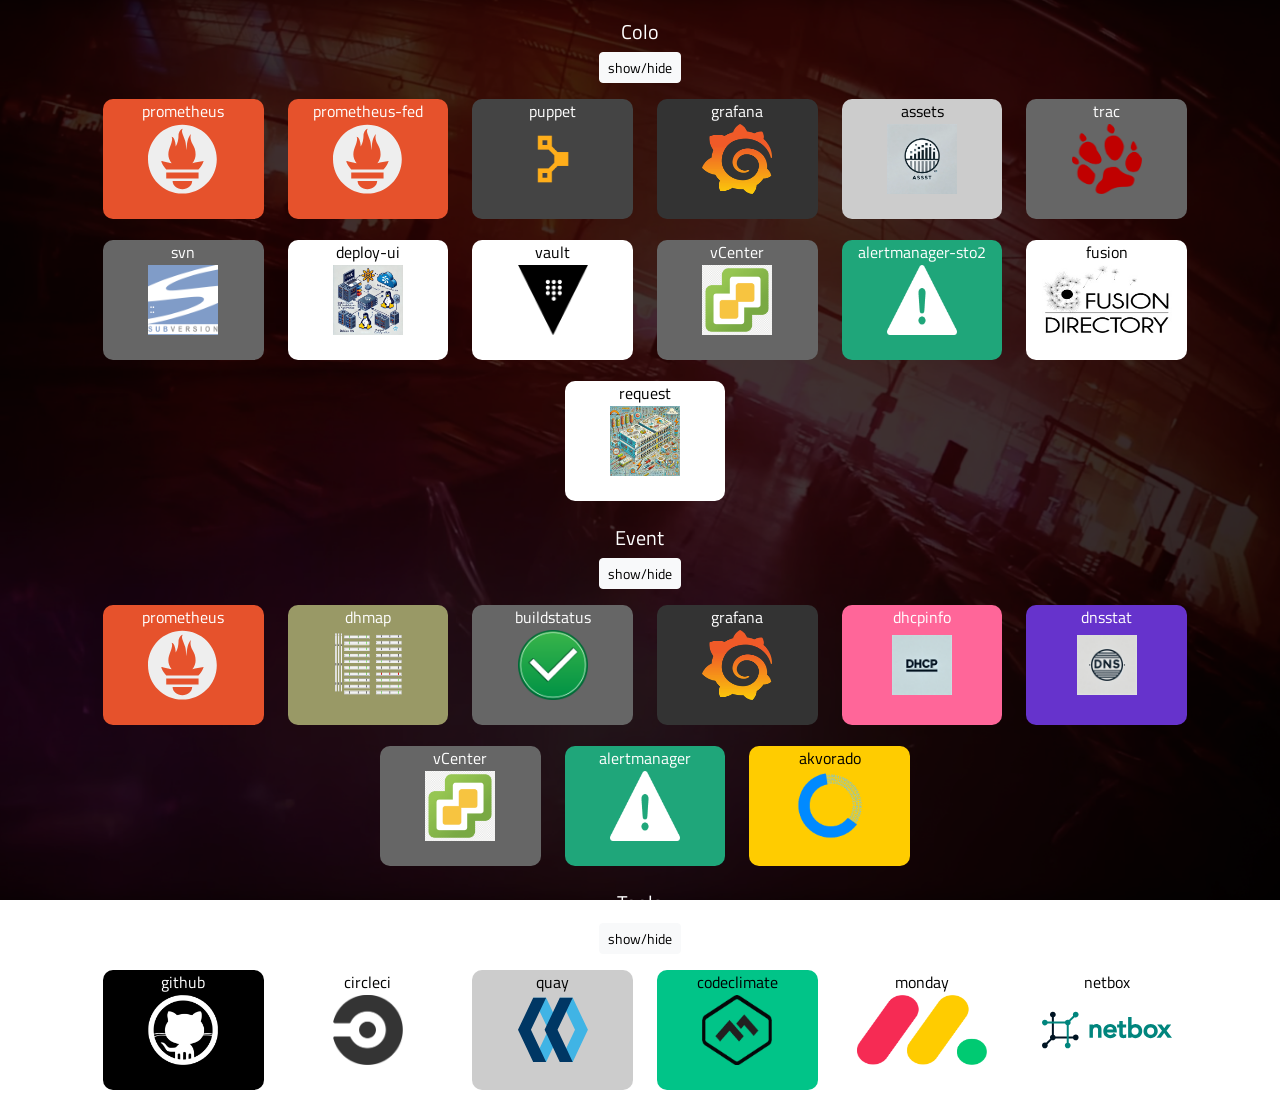
<file: index.html>
<!DOCTYPE html>
<html lang="en">
  <head>
    <meta charset="utf-8">
    <meta http-equiv="X-UA-Compatible" content="IE=edge">
    <meta name="viewport" content="width=device-width, initial-scale=1">

    <link rel="icon" type="image/x-icon" href="favicon.ico">

    <title>pURLtal</title>

    <!-- CSS -->
    <link href="static/css/bootstrap.min.css" rel="stylesheet">
    <link href="static/css/style.css" rel="stylesheet">

    <!-- Fonts -->
    <link href="https://fonts.googleapis.com/css?family=Titillium+Web" rel="stylesheet">

    <!-- Scripts -->
    <script src="static/js/jquery.min.js"></script>
    <script src="static/js/tether.min.js"></script>
    <script src="static/js/bootstrap.min.js"></script>
  </head>

  <body>

    <div id="portal-root"></div>

    <script>
      var data = {
        "Event": {
          "Monitoring": [
            { "name": "prometheus",    "link": "https://prometheus.event.dreamhack.se/graph" },
            { "name": "dhmap",         "link": "https://status.event.dreamhack.se/dhmap/dhmon.html" },
            { "name": "buildstatus",   "link": "https://status.event.dreamhack.se/webmon/buildstatus.html" },
            { "name": "grafana",       "link": "https://grafana.event.dreamhack.se" },
            { "name": "dhcpinfo",      "link": "https://dhcpinfo.event.dreamhack.se" },
            { "name": "dnsstat",       "link": "https://dnsstat.event.dreamhack.se" },
            { "name": "vCenter",       "link": "https://vc.event.dreamhack.se" },
            { "name": "alertmanager",  "link": "https://alertmanager.event.dreamhack.se" },
            { "name": "akvorado",       "link": "https://akvorado.event.dreamhack.se" }
          ]
        },
        "Colo": {
          "Monitoring": [
            { "name": "prometheus",        "link": "https://prom.tech.dreamhack.se" },
            { "name": "prometheus-fed",    "link": "https://prom-fed.tech.dreamhack.se" },
            { "name": "puppet",            "link": "https://puppetboard.tech.dreamhack.se" },
            { "name": "grafana",           "link": "https://grafana.tech.dreamhack.se" },
            { "name": "assets",            "link": "https://assets.tech.dreamhack.se" },
            { "name": "trac",              "link": "https://doc.tech.dreamhack.se/trac" },
            { "name": "svn",               "link": "https://doc.tech.dreamhack.se/svn" },
            { "name": "deploy-ui",         "link": "https://deploy-ui.tech.dreamhack.se" },
            { "name": "vault",             "link": "https://vault.tech.dreamhack.se" },
            { "name": "vCenter",           "link": "https://vc.tech.dreamhack.se" },
            { "name": "alertmanager-sto2", "link": "https://alert-sto2.tech.dreamhack.se" },
            { "name": "fusion",            "link": "https://fusion.tech.dreamhack.se" },
            { "name": "request",           "link": "https://request.tech.dreamhack.se/" }
          ]
        },
        "Tools": {
          "tools": [
            { "name": "github",      "link": "https://github.com/dhtech" },
            { "name": "circleci",    "link": "https://circleci.com/gh/dhtech" },
            { "name": "quay",        "link": "https://quay.io/organization/dhtech" },
            { "name": "codeclimate", "link": "https://codeclimate.com" },
            { "name": "monday",      "link": "https://eslfaceitgroup.monday.com/" },
            { "name": "netbox",      "link": "https://netbox.tech.dreamhack.se" }
          ]
        }
      };

      var localStorageKey = "app_state";

      var default_state = {};
      Object.keys(data).forEach(function(k) { default_state[k] = true; });

      var saved_state = localStorage.getItem(localStorageKey);
      var state = saved_state ? JSON.parse(saved_state) : default_state;

      function toggleCircle(circle, is_displayed) {
        if (is_displayed) {
          $('.' + circle).show();
          state[circle] = true;
        } else {
          $('.' + circle).hide();
          state[circle] = false;
        }
        localStorage.setItem(localStorageKey, JSON.stringify(state));
      }

      function buildPortal() {
        var root = $('#portal-root');
        var categories = Object.keys(data).sort();

        categories.forEach(function(kategori) {
          var subcategories = Object.keys(data[kategori]).sort();
          var links = [];
          subcategories.forEach(function(sub) {
            data[kategori][sub].forEach(function(lank) {
              links.push(lank);
            });
          });

          var hidden = state[kategori] === false;
          var linkHtml = links.map(function(lank) {
            return '<div id="menu" class="' + kategori + ' col-sm-2"' + (hidden ? ' style="display:none"' : '') + '>' +
              '<a class="' + lank.name + '" href="' + lank.link + '" alt="' + lank.name + '">' + lank.name + '</a>' +
              '</div>';
          }).join('');

          var section =
            '<div class="row">' +
              '<div class="container portal-container">' +
                '<h3 class="portal-kategori text-center">' + kategori + '</h3>' +
                '<center><button type="button" class="btn btn-sm btn-light" data-circle="' + kategori + '">show/hide</button></center>' +
                '<div class="row justify-content-center">' + linkHtml + '</div>' +
              '</div>' +
            '</div>';

          root.append(section);
        });
      }

      $(function() {
        buildPortal();

        $('.btn').on('click', function() {
          var circle = $(this).attr('data-circle');
          toggleCircle(circle, !state[circle]);
        });
      });
    </script>

  </body>
</html>
</file>
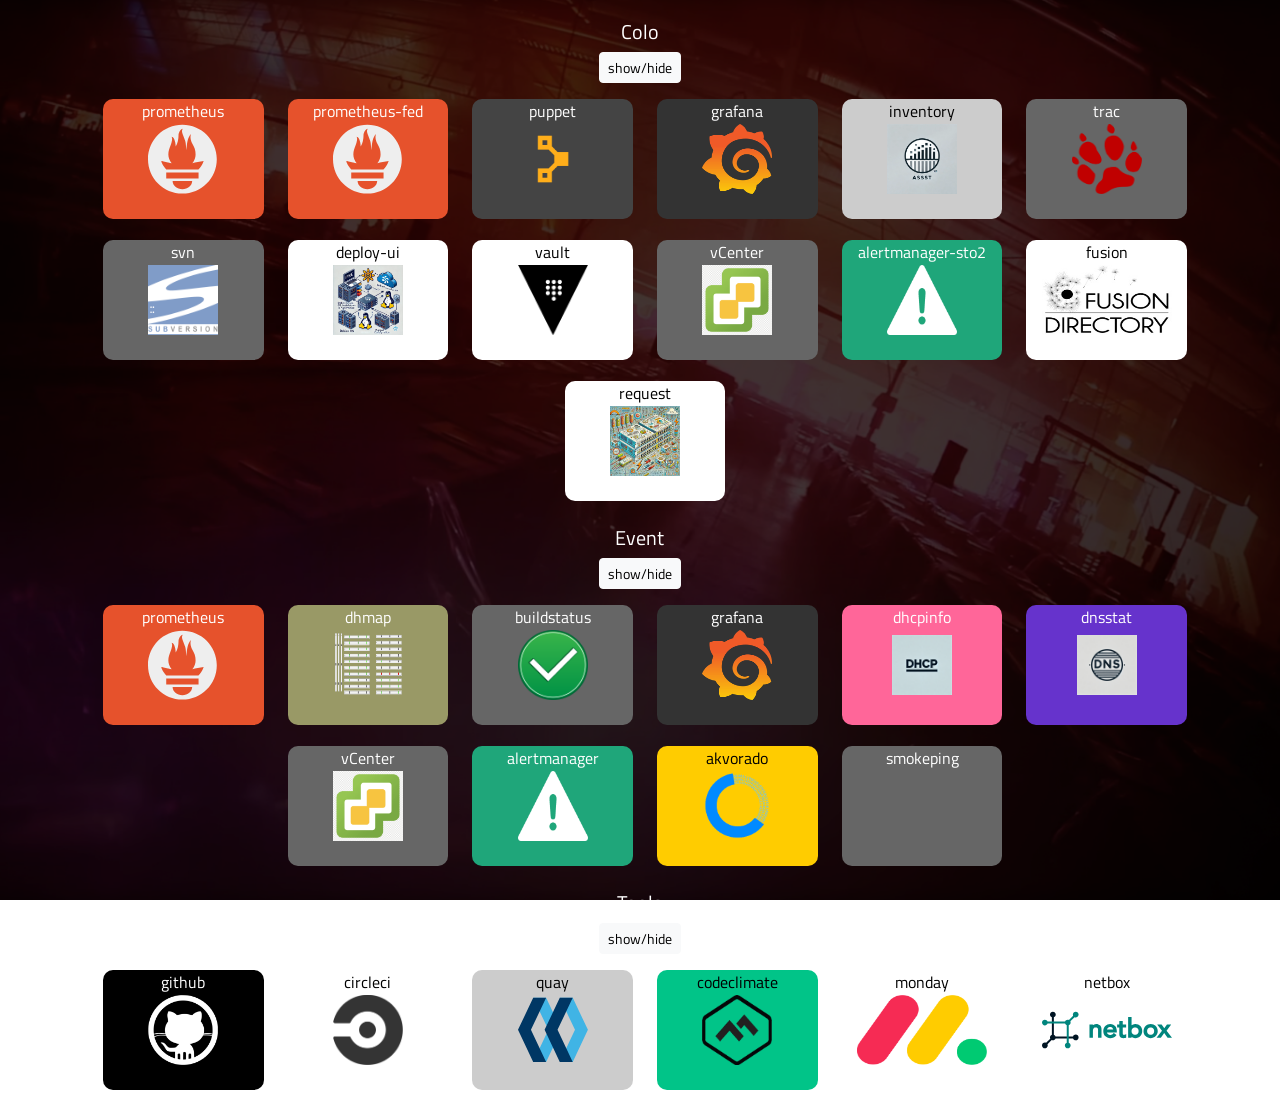
<file: docs/index.html>
<!DOCTYPE html>
<html lang="en">
  <head>
    <meta charset="utf-8">
    <meta http-equiv="X-UA-Compatible" content="IE=edge">
    <meta name="viewport" content="width=device-width, initial-scale=1">

    <link rel="icon" type="image/x-icon" href="favicon.ico">

    <title>pURLtal</title>

    <!-- CSS -->
    <link href="static/css/bootstrap.min.css" rel="stylesheet">
    <link href="static/css/style.css" rel="stylesheet">

    <!-- Fonts -->
    <link href="https://fonts.googleapis.com/css?family=Titillium+Web" rel="stylesheet">

    <!-- Scripts -->
    <script src="static/js/jquery.min.js"></script>
    <script src="static/js/tether.min.js"></script>
    <script src="static/js/bootstrap.min.js"></script>
  </head>

  <body>

    <div id="portal-root"></div>

    <script>
      var data = {
        "Event": {
          "Monitoring": [
            { "name": "prometheus",    "link": "https://prometheus.event.dreamhack.se/graph" },
            { "name": "dhmap",         "link": "https://status.event.dreamhack.se/dhmap/dhmon.html" },
            { "name": "buildstatus",   "link": "https://status.event.dreamhack.se/webmon/buildstatus.html" },
            { "name": "grafana",       "link": "https://grafana.event.dreamhack.se" },
            { "name": "dhcpinfo",      "link": "https://dhcpinfo.event.dreamhack.se" },
            { "name": "dnsstat",       "link": "https://dnsstat.event.dreamhack.se" },
            { "name": "vCenter",       "link": "https://vc.event.dreamhack.se" },
            { "name": "alertmanager",  "link": "https://alertmanager.event.dreamhack.se" },
            { "name": "akvorado",      "link": "https://akvorado.event.dreamhack.se" },
            { "name": "smokeping",     "link": "http://smokeping.event.dreamhack.se/smokeping/smokeping.fcgi.dist" }
          ]
        },
        "Colo": {
          "Monitoring": [
            { "name": "prometheus",        "link": "https://prom.tech.dreamhack.se" },
            { "name": "prometheus-fed",    "link": "https://prom-fed.tech.dreamhack.se" },
            { "name": "puppet",            "link": "https://puppetboard.tech.dreamhack.se" },
            { "name": "grafana",           "link": "https://grafana.tech.dreamhack.se" },
            { "name": "inventory",         "link": "https://inventory.esl.gl/" },
            { "name": "trac",              "link": "https://doc.tech.dreamhack.se/trac" },
            { "name": "svn",               "link": "https://doc.tech.dreamhack.se/svn" },
            { "name": "deploy-ui",         "link": "https://deploy-ui.tech.dreamhack.se" },
            { "name": "vault",             "link": "https://vault.tech.dreamhack.se" },
            { "name": "vCenter",           "link": "https://vc.tech.dreamhack.se" },
            { "name": "alertmanager-sto2", "link": "https://alert-sto2.tech.dreamhack.se" },
            { "name": "fusion",            "link": "https://fusion.tech.dreamhack.se" },
            { "name": "request",           "link": "https://request.tech.dreamhack.se/" }
          ]
        },
        "Tools": {
          "tools": [
            { "name": "github",      "link": "https://github.com/dhtech" },
            { "name": "circleci",    "link": "https://circleci.com/gh/dhtech" },
            { "name": "quay",        "link": "https://quay.io/organization/dhtech" },
            { "name": "codeclimate", "link": "https://codeclimate.com" },
            { "name": "monday",      "link": "https://eslfaceitgroup.monday.com/" },
            { "name": "netbox",      "link": "https://netbox.tech.dreamhack.se" }
          ]
        }
      };

      var localStorageKey = "app_state";

      var default_state = {};
      Object.keys(data).forEach(function(k) { default_state[k] = true; });

      var saved_state = localStorage.getItem(localStorageKey);
      var state = saved_state ? JSON.parse(saved_state) : default_state;

      function toggleCircle(circle, is_displayed) {
        if (is_displayed) {
          $('.' + circle).show();
          state[circle] = true;
        } else {
          $('.' + circle).hide();
          state[circle] = false;
        }
        localStorage.setItem(localStorageKey, JSON.stringify(state));
      }

      function buildPortal() {
        var root = $('#portal-root');
        var categories = Object.keys(data).sort();

        categories.forEach(function(kategori) {
          var subcategories = Object.keys(data[kategori]).sort();
          var links = [];
          subcategories.forEach(function(sub) {
            data[kategori][sub].forEach(function(lank) {
              links.push(lank);
            });
          });

          var hidden = state[kategori] === false;
          var linkHtml = links.map(function(lank) {
            return '<div id="menu" class="' + kategori + ' col-sm-2"' + (hidden ? ' style="display:none"' : '') + '>' +
              '<a class="' + lank.name + '" href="' + lank.link + '" alt="' + lank.name + '">' + lank.name + '</a>' +
              '</div>';
          }).join('');

          var section =
            '<div class="row">' +
              '<div class="container portal-container">' +
                '<h3 class="portal-kategori text-center">' + kategori + '</h3>' +
                '<center><button type="button" class="btn btn-sm btn-light" data-circle="' + kategori + '">show/hide</button></center>' +
                '<div class="row justify-content-center">' + linkHtml + '</div>' +
              '</div>' +
            '</div>';

          root.append(section);
        });
      }

      $(function() {
        buildPortal();

        $('.btn').on('click', function() {
          var circle = $(this).attr('data-circle');
          toggleCircle(circle, !state[circle]);
        });
      });
    </script>

  </body>
</html>
</file>
<file: static/css/style.css>
body{
  font-family: 'Titillium Web', sans-serif;
  background: url("../img/background.png") no-repeat center center fixed;
  background-size: cover;
  color: #fff;
  overflow-y:  scroll;
  overflow-x: hidden;
}

.portal-kategori {
    font-size: 20px;
    padding-top: 20px;
}

.portal-container {
  width: 85%;
}

#menu {
  float: left;
  margin-top: 1%;
}

#menu a {
  float: left;
  border-radius: 10px;
  display: block;
  color: #fff;
  text-decoration: none;
  text-align:center;
  width:100%;
  margin:5px;
  -webkit-box-sizing: border-box; /* Safari/Chrome, other WebKit */
  -moz-box-sizing: border-box;    /* Firefox, other Gecko */
  box-sizing: border-box;         /* Opera/IE 8+ */
  height: 120px;
  min-width: 100%;
  background-color: #666;
}
#menu .grafana{
  background: #333 url('../img/grafana-logo-15BA0AFA8A-seeklogo.com.png') no-repeat center center;
  background-size: 70px 70px;
}
#menu .prometheus{
  background: #e6522c url('../img/prometheus_logo_grey.svg') no-repeat center center;
  background-size: 70px 70px;
}
#menu .prometheus-fed{
  background: #e6522c url('../img/prometheus_logo_grey.svg') no-repeat center center;
  background-size: 70px 70px;
}
#menu .alertmanager{
  background: #1fa67a url('../img/alertmanager.png') no-repeat center center;
  background-size: 70px 70px;
}
#menu .alertmanager-sto2{
  background: #1fa67a url('../img/alertmanager.png') no-repeat center center;
  background-size: 70px 70px;
}
#menu a.dhmap {
  background: #999966 url('../img/dhmap.png') no-repeat center center;
  background-size: 70px 70px;
}
#menu a.trac {
  background: #666 url('../img/trac-2-logo-png-transparent.png') no-repeat center center;
  background-size: 70px 70px;
}
#menu a.svn {
  background: #666 url('../img/subversion.png') no-repeat center center;
  background-size: 70px 70px;
}
#menu a.buildstatus {
  background: #666 url('../img/green-checkmark.png') no-repeat center center;
  background-size: 70px 70px;
}
#menu a.dhcpinfo{
  background: #f69 url('../img/dhcp.png') no-repeat center center;
  background-size: 60px 60px;
}
#menu a.puppet{
  background: #444 url('../img/puppet-4309c63760.png') no-repeat center center;
  background-size: 90px 90px;
}
#menu a.dnsstat{
  background: #63c url('../img/dns.png') no-repeat center center;
  background-size: 60px 60px;
}
#menu a.akvorado{
  background: #fc0 url('../img/akvorado.png') no-repeat center center;
  background-size: 70px 70px;
  color: #000;
}
#menu a.assets{
  background: #ccc url('../img/assets.png') no-repeat center center;
  background-size: 70px 70px;
  color: #000;
}
#menu a.github{
  background: #000 url('../img/github.png') no-repeat center center;
  background-size: 70px 70px;
  color: #fff;
}
#menu a.circleci{
  background: #fff url('../img/circleci-logo.png') no-repeat center center;
  background-size: 70px 70px;
  color: #000;
}
#menu a.quay{
  background: #ccc url('../img/quay.svg') no-repeat center center;
  background-size: 70px 70px;
  color: #000;
}
#menu a.codeclimate{
  background: #01c488 url('../img/climate.png') no-repeat center center;
  background-size: 70px 70px;
  color: #000;
}
#menu a.monday{
  background: #fff url('../img/monday.png') no-repeat center center;
  background-size: 130px 70px;
  color: #000;
}
#menu a.vault{
  background: #fff url('../img/vault.png') no-repeat center center;
  background-size: 70px 70px;
  color: #000;
}
#menu a.vCenter{
  background: #666 url('../img/vsphere.png') no-repeat center center;
  background-size: 70px 70px;
  color: #fff;
}
#menu a.deploy-ui{
  background: #fff url('../img/logo-deploy.jpeg') no-repeat center center;
  background-size: 70px 70px;
  color: #000;
}
#menu a.fusion{
  background: #fff url('../img/fusiondirectory-logo-437090691.jpg') no-repeat center center;
  background-size: 130px 70px;
  color: #000;
}
#menu a.request{
  background: #fff url('../img/request.jpeg') no-repeat center center;
  background-size: 70px 70px;
  color: #000;
}
#menu a.netbox{
  background: #fff url('../img/netbox_logo.svg') no-repeat center center;
  background-size: 130px 70px;
  color: #000;
}

/* CSS3 Effects */
#menu  a {
  -webkit-transition: all 0.1s linear;
  -moz-transition: all 0.1s linear;
  -o-transition: all 0.1s linear;
  -ms-transition: all 0.1s linear;
  transition: all 0.1s linear;
}
#menu  a:hover {
  -webkit-transform: scale(0.98,0.98);
  -moz-transform: scale(0.98,0.98);
  -o-transform: scale(0.98,0.98);
  -ms-transform: scale(0.98,0.98);
  transform: scale(0.98,0.98);
}

#menu a.disabled {
  -webkit-filter: grayscale(100%);
  cursor: default;
  pointer-events: none;
}
#menu  a.disabled:hover {
  -webkit-transform: none;
  -moz-transform: none;
  -o-transform: none;
  -ms-transform: none;
  transform: none;
}
</file>
<file: docs/static/css/style.css>
body{
  font-family: 'Titillium Web', sans-serif;
  background: url("../img/background.png") no-repeat center center fixed;
  background-size: cover;
  color: #fff;
  overflow-y:  scroll;
  overflow-x: hidden;
}

.portal-kategori {
    font-size: 20px;
    padding-top: 20px;
}

.portal-container {
  width: 85%;
}

#menu {
  float: left;
  margin-top: 1%;
}

#menu a {
  float: left;
  border-radius: 10px;
  display: block;
  color: #fff;
  text-decoration: none;
  text-align:center;
  width:100%;
  margin:5px;
  -webkit-box-sizing: border-box; /* Safari/Chrome, other WebKit */
  -moz-box-sizing: border-box;    /* Firefox, other Gecko */
  box-sizing: border-box;         /* Opera/IE 8+ */
  height: 120px;
  min-width: 100%;
  background-color: #666;
}
#menu .grafana{
  background: #333 url('../img/grafana-logo-15BA0AFA8A-seeklogo.com.png') no-repeat center center;
  background-size: 70px 70px;
}
#menu .prometheus{
  background: #e6522c url('../img/prometheus_logo_grey.svg') no-repeat center center;
  background-size: 70px 70px;
}
#menu .prometheus-fed{
  background: #e6522c url('../img/prometheus_logo_grey.svg') no-repeat center center;
  background-size: 70px 70px;
}
#menu .alertmanager{
  background: #1fa67a url('../img/alertmanager.png') no-repeat center center;
  background-size: 70px 70px;
}
#menu .alertmanager-sto2{
  background: #1fa67a url('../img/alertmanager.png') no-repeat center center;
  background-size: 70px 70px;
}
#menu a.dhmap {
  background: #999966 url('../img/dhmap.png') no-repeat center center;
  background-size: 70px 70px;
}
#menu a.trac {
  background: #666 url('../img/trac-2-logo-png-transparent.png') no-repeat center center;
  background-size: 70px 70px;
}
#menu a.svn {
  background: #666 url('../img/subversion.png') no-repeat center center;
  background-size: 70px 70px;
}
#menu a.buildstatus {
  background: #666 url('../img/green-checkmark.png') no-repeat center center;
  background-size: 70px 70px;
}
#menu a.dhcpinfo{
  background: #f69 url('../img/dhcp.png') no-repeat center center;
  background-size: 60px 60px;
}
#menu a.puppet{
  background: #444 url('../img/puppet-4309c63760.png') no-repeat center center;
  background-size: 90px 90px;
}
#menu a.dnsstat{
  background: #63c url('../img/dns.png') no-repeat center center;
  background-size: 60px 60px;
}
#menu a.akvorado{
  background: #fc0 url('../img/akvorado.png') no-repeat center center;
  background-size: 70px 70px;
  color: #000;
}
#menu a.inventory{
  background: #ccc url('../img/assets.png') no-repeat center center;
  background-size: 70px 70px;
  color: #000;
}
#menu a.github{
  background: #000 url('../img/github.png') no-repeat center center;
  background-size: 70px 70px;
  color: #fff;
}
#menu a.circleci{
  background: #fff url('../img/circleci-logo.png') no-repeat center center;
  background-size: 70px 70px;
  color: #000;
}
#menu a.quay{
  background: #ccc url('../img/quay.svg') no-repeat center center;
  background-size: 70px 70px;
  color: #000;
}
#menu a.codeclimate{
  background: #01c488 url('../img/climate.png') no-repeat center center;
  background-size: 70px 70px;
  color: #000;
}
#menu a.monday{
  background: #fff url('../img/monday.png') no-repeat center center;
  background-size: 130px 70px;
  color: #000;
}
#menu a.vault{
  background: #fff url('../img/vault.png') no-repeat center center;
  background-size: 70px 70px;
  color: #000;
}
#menu a.vCenter{
  background: #666 url('../img/vsphere.png') no-repeat center center;
  background-size: 70px 70px;
  color: #fff;
}
#menu a.deploy-ui{
  background: #fff url('../img/logo-deploy.jpeg') no-repeat center center;
  background-size: 70px 70px;
  color: #000;
}
#menu a.fusion{
  background: #fff url('../img/fusiondirectory-logo-437090691.jpg') no-repeat center center;
  background-size: 130px 70px;
  color: #000;
}
#menu a.request{
  background: #fff url('../img/request.jpeg') no-repeat center center;
  background-size: 70px 70px;
  color: #000;
}
#menu a.netbox{
  background: #fff url('../img/netbox_logo.svg') no-repeat center center;
  background-size: 130px 70px;
  color: #000;
}

/* CSS3 Effects */
#menu  a {
  -webkit-transition: all 0.1s linear;
  -moz-transition: all 0.1s linear;
  -o-transition: all 0.1s linear;
  -ms-transition: all 0.1s linear;
  transition: all 0.1s linear;
}
#menu  a:hover {
  -webkit-transform: scale(0.98,0.98);
  -moz-transform: scale(0.98,0.98);
  -o-transform: scale(0.98,0.98);
  -ms-transform: scale(0.98,0.98);
  transform: scale(0.98,0.98);
}

#menu a.disabled {
  -webkit-filter: grayscale(100%);
  cursor: default;
  pointer-events: none;
}
#menu  a.disabled:hover {
  -webkit-transform: none;
  -moz-transform: none;
  -o-transform: none;
  -ms-transform: none;
  transform: none;
}
</file>
